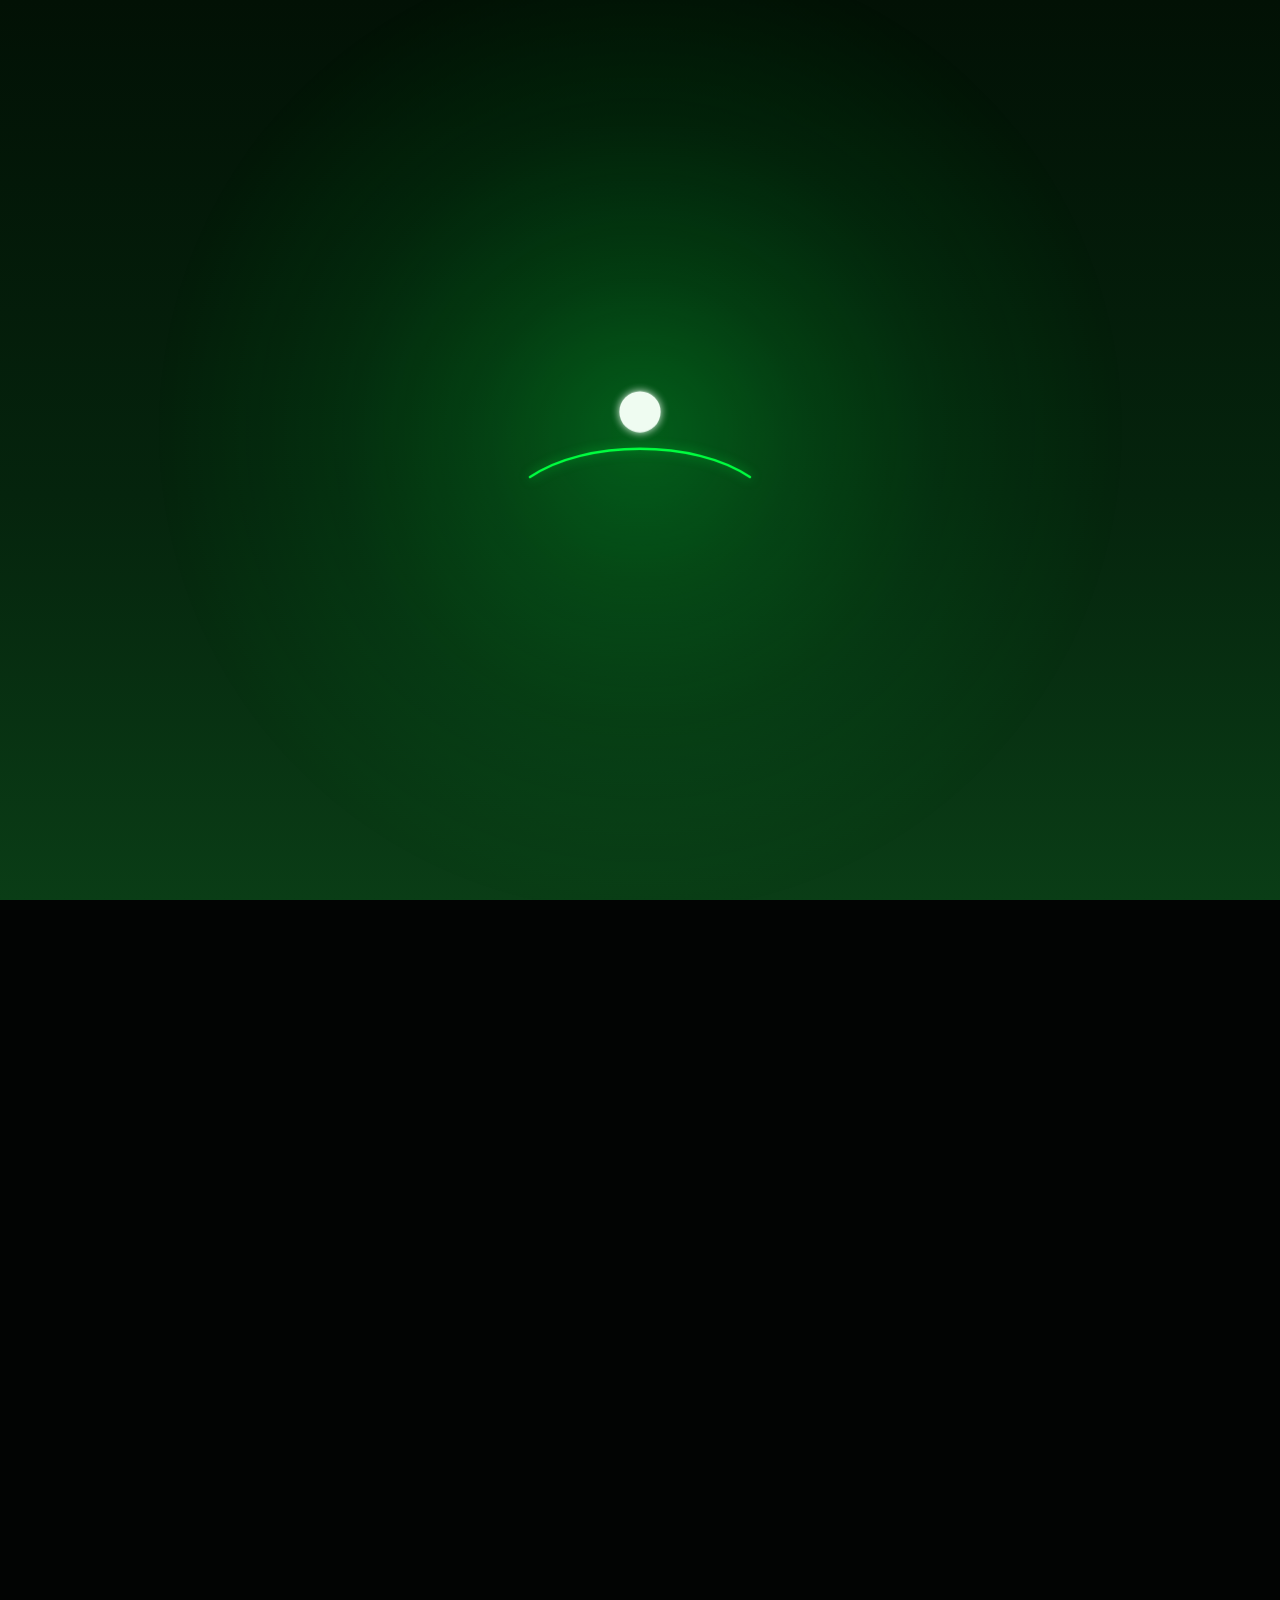
<file: index.html>
<!DOCTYPE html>
<html lang="es">
<head>
  <meta charset="UTF-8" />
  <meta name="viewport" content="width=device-width, initial-scale=1.0" />
  <title>Mi Web Personal</title>
  <link rel="stylesheet" href="styles.css" />
</head>
<body>


<div id="loader" class="loader">
  <svg class="scene" viewBox="0 0 320 220" aria-hidden="true">
    <defs>
      <!-- Difuminado del sol -->
      <filter id="sun-blur" x="-100%" y="-100%" width="300%" height="300%">
        <feGaussianBlur stdDeviation="6" result="blur" />
        <feMerge>
          <feMergeNode in="blur" />
          <feMergeNode in="SourceGraphic" />
        </feMerge>
      </filter>

      <!-- Solo deja visible el sol por ENCIMA del monte -->
      <clipPath id="sun-visible-area">
        <path d="M0,0 H320 V150 C240,95 80,95 0,150 Z" />
      </clipPath>
    </defs>

    <!-- Sol -->
    <g clip-path="url(#sun-visible-area)">
      <circle class="sun" cx="160" cy="205" r="30" />
    </g>

    <!-- Monte -->
    <path class="mountain" d="M0,150 C80,95 240,95 320,150" />
  </svg>
</div>


  <canvas id="matrixCanvas" class="matrix-canvas" aria-hidden="true"></canvas>

  <!-- Página principal -->
  <main id="content" class="content hidden">
    <header class="hero">
      <nav class="navbar">
        <a href="#" class="logo">Martí Otal</a>
        <div class="nav-links">
          <a href="#sobre-mi">Sobre mí</a>
          <a href="#proyectos">Proyectos</a>
          <a href="#contacto">Contacto</a>
        </div>
      </nav>

      <section class="hero-content">
        <p class="eyebrow">Hola, soy</p>
        <h1>Martí Otal López</h1>
        <p class="subtitle">
          Hola
        </p>
        <div class="buttons">
          <a href="#proyectos" class="btn primary">Ver proyectos</a>
          <a href="#contacto" class="btn secondary">Contactarme</a>
        </div>
      </section>
    </header>

    <section id="sobre-mi" class="section">
      <div class="section-title">
        <p>01</p>
        <h2>Sobre mí</h2>
      </div>
      <p class="section-text">
        Un día me aburría e hice esto :).
      </p>
    </section>

    <section id="proyectos" class="section">
      <div class="section-title">
        <p>02</p>
        <h2>Proyectos</h2>
      </div>

      <div class="cards">
        <article class="card">
          <span>Proyecto 1</span>
          <h3>Portfolio creativo</h3>
          <p>Una web visual para mostrar trabajos, ideas y experiencias.</p>
        </article>

        <article class="card">
          <span>Proyecto 2</span>
          <h3>App personal</h3>
          <p>Una pequeña aplicación hecha para resolver un problema cotidiano.</p>
        </article>

        <article class="card">
          <span>Proyecto 3</span>
          <h3>Diseño experimental</h3>
          <p>Una prueba de animaciones, colores y estilos modernos.</p>
        </article>
      </div>
    </section>

    <section id="contacto" class="section contact-section">
      <div class="section-title">
        <p>03</p>
        <h2>Contacto</h2>
      </div>
      <p class="section-text">
        Puedes escribirme para colaborar, hablar de proyectos o simplemente saludar.
      </p>

      <div class="contact-box">
        <a href="mailto:tuemail@ejemplo.com">tuemail@ejemplo.com</a>
        <a href="https://www.linkedin.com/" target="_blank" rel="noopener">LinkedIn</a>
        <a href="https://github.com/" target="_blank" rel="noopener">GitHub</a>
      </div>
    </section>
  </main>

  <script src="script.js"></script>
</body>
</html>
</file>
<file: styles.css>
@import url('https://fonts.googleapis.com/css2?family=Share+Tech+Mono&family=JetBrains+Mono:wght@400;600;700;800&display=swap');

* {
  box-sizing: border-box;
  margin: 0;
  padding: 0;
}

:root {
  --bg: #020403;
  --text: #d8ffe0;
  --muted: #7cff9b;
  --accent: #00ff41;
  --accent-2: #00b82e;
  --card: rgba(0, 255, 65, 0.07);
  --border: rgba(0, 255, 65, 0.28);
}

html {
  scroll-behavior: smooth;
}

body {
  font-family: "JetBrains Mono", "Share Tech Mono", monospace;
  background: var(--bg);
  color: var(--text);
  min-height: 100vh;
}

/* ----------------------------- */
/* ANIMACIÓN DE CARGA CENTRADA */
/* ----------------------------- */

/* Pantalla completa */
.loader {
  position: fixed;
  inset: 0;
  display: grid;
  place-items: center;
  overflow: hidden;
  z-index: 9999;
  transition: opacity 0.8s ease, visibility 0.8s ease;

  background:
    linear-gradient(to bottom, #000000 0%, #010701 55%, #021105 100%);}

.loader.hide {
  opacity: 0;
  visibility: hidden;
  pointer-events: none;
}

/* Capa de cielo más claro */
.loader::before {
  content: "";
  position: absolute;
  inset: 0;
  background:
        linear-gradient(to bottom, #021105 0%, #05240d 55%, #0a3d16 100%);
  opacity: 0;
  animation: skyLight 5s linear forwards;
  pointer-events: none;
}

/* Halo de luz del sol */
.loader::after {
  content: "";
  position: absolute;
  inset: 0;
  background:
    radial-gradient(
      circle at 50% 48%,
      rgba(0,255,65,0.28) 0%,
      rgba(0,255,65,0.14) 18%,
      rgba(0,255,65,0.06) 34%,
      rgba(0,255,65,0.00) 55%
    );
  opacity: 0;
  transform: scale(0.85);
  animation: sunGlow 5s linear forwards;
  pointer-events: none;
}

/* El SVG debe quedar por encima del brillo */
.scene {
  position: relative;
  z-index: 2;
  width: 220px;
  height: auto;
  display: block;
  overflow: visible;
}

.sun {
  fill: #f4fff6;
  filter: url(#sun-blur);
  opacity: 0.98;
  animation: riseSun 5s ease-in-out forwards;
}

.mountain {
  fill: none;
  stroke: #00ff41; /* o #ffffff si lo quieres blanco */
  stroke-width: 3.5;
  stroke-linecap: round;
  stroke-linejoin: round;
  filter: drop-shadow(0 0 8px rgba(0,255,65,0.55));

  stroke-dasharray: 340;
  stroke-dashoffset: 340;
  animation: drawMountain 1.6s ease forwards;
}

@keyframes drawMountain {
  to {
    stroke-dashoffset: 0;
  }
}


/* Animación del sol */
@keyframes riseSun {
  0% {
    transform: translateY(0);
  }

  100% {
    transform: translateY(-150px);
  }
}

@keyframes skyLight {
  0%,
  46% {
    opacity: 0;
  }

  100% {
    opacity: 1;
  }
}

@keyframes sunGlow {
  0%,
  46% {
    opacity: 0;
    transform: scale(0.85);
  }

  100% {
    opacity: 1;
    transform: scale(1.12);
  }
}


/* ---------------------- */
/* CONTENIDO PRINCIPAL */
/* ---------------------- */

.hidden {
  opacity: 0;
  transform: translateY(20px);
}

.content {
  transition: opacity 1.1s ease, transform 1.1s ease;
}

.content.show {
  opacity: 1;
  transform: translateY(0);
}

.hero {
  min-height: 100vh;
  padding: 28px clamp(22px, 5vw, 80px);
  background:
    radial-gradient(circle at top right, rgba(0, 255, 65, 0.16), transparent 32%),
    radial-gradient(circle at bottom left, rgba(0, 120, 35, 0.24), transparent 38%),
    linear-gradient(135deg, #010201, #031007 55%, #061a0c);
}

.navbar {
  display: flex;
  align-items: center;
  justify-content: space-between;
  gap: 24px;
}

.logo,
h1,
.section-title h2 {
  font-family: "Share Tech Mono", "JetBrains Mono", monospace;
  text-shadow:
    0 0 8px rgba(0, 255, 65, 0.45),
    0 0 18px rgba(0, 255, 65, 0.22);
}

.logo {
  color: var(--accent);
  letter-spacing: 0.04em;
}

h1 {
  color: #eaffef;
}

.eyebrow,
.section-title p,
.card span {
  color: var(--accent);
}

.nav-links {
  display: flex;
  gap: 22px;
}

.nav-links a {
  color: var(--muted);
  text-decoration: none;
  font-size: 0.95rem;
  transition: color 0.2s ease;
}

.nav-links a:hover {
  color: var(--accent);
}

.hero-content {
  max-width: 850px;
  padding-top: clamp(120px, 22vh, 210px);
}

.eyebrow {
  color: var(--accent);
  font-weight: 700;
  margin-bottom: 14px;
  letter-spacing: 0.12em;
  text-transform: uppercase;
}

h1 {
  font-size: clamp(3rem, 9vw, 7.5rem);
  line-height: 0.92;
  letter-spacing: -0.08em;
  margin-bottom: 26px;
}

.subtitle {
  max-width: 660px;
  color: var(--muted);
  font-size: clamp(1.1rem, 2vw, 1.45rem);
  line-height: 1.7;
}

.buttons {
  display: flex;
  gap: 14px;
  flex-wrap: wrap;
  margin-top: 34px;
}

.btn {
  display: inline-flex;
  align-items: center;
  justify-content: center;
  min-height: 48px;
  padding: 0 22px;
  border-radius: 999px;
  text-decoration: none;
  font-weight: 700;
  transition: transform 0.2s ease, background 0.2s ease, border 0.2s ease;
}

.btn:hover {
  transform: translateY(-3px);
}

.primary {
  color: #001f08;
  background: linear-gradient(135deg, #00ff41, #b6ffcb);
  box-shadow:
    0 0 12px rgba(0, 255, 65, 0.35),
    0 0 28px rgba(0, 255, 65, 0.18);
}

.secondary {
  color: var(--accent);
  border: 1px solid var(--border);
  background: rgba(0, 255, 65, 0.045);
}

.secondary:hover {
  background: rgba(0, 255, 65, 0.1);
}

.section {
  padding: 95px clamp(22px, 5vw, 80px);
  max-width: 1180px;
  margin: auto;
}

.section-title {
  display: flex;
  align-items: center;
  gap: 16px;
  margin-bottom: 26px;
}

.section-title p {
  color: var(--accent);
  font-weight: 800;
}

.section-title h2 {
  font-size: clamp(2rem, 4vw, 3.6rem);
  letter-spacing: -0.05em;
}

.section-text {
  max-width: 760px;
  color: var(--muted);
  line-height: 1.85;
  font-size: 1.08rem;
}

.cards {
  display: grid;
  grid-template-columns: repeat(3, minmax(0, 1fr));
  gap: 18px;
  margin-top: 34px;
}

.card {
  min-height: 240px;
  padding: 26px;
  border: 1px solid var(--border);
  border-radius: 18px;
  background:
    linear-gradient(180deg, rgba(0, 255, 65, 0.08), rgba(0, 255, 65, 0.025));
  backdrop-filter: blur(16px);
  box-shadow:
    inset 0 0 22px rgba(0, 255, 65, 0.035),
    0 0 24px rgba(0, 255, 65, 0.06);
  transition: transform 0.25s ease, border-color 0.25s ease, box-shadow 0.25s ease;
}

.card:hover {
  transform: translateY(-8px);
  border-color: rgba(0, 255, 65, 0.75);
  box-shadow:
    inset 0 0 26px rgba(0, 255, 65, 0.08),
    0 0 34px rgba(0, 255, 65, 0.18);
}

.card span {
  color: var(--accent);
  font-size: 0.85rem;
  font-weight: 800;
  text-transform: uppercase;
  letter-spacing: 0.1em;
}

.card h3 {
  margin: 24px 0 12px;
  font-size: 1.45rem;
}

.card p {
  color: var(--muted);
  line-height: 1.7;
}

.contact-section {
  padding-bottom: 130px;
}

.contact-box {
  display: flex;
  gap: 12px;
  flex-wrap: wrap;
  margin-top: 28px;
}

.contact-box a {
  color: var(--text);
  text-decoration: none;
  padding: 14px 18px;
  border-radius: 16px;
  background: rgba(255, 255, 255, 0.08);
  border: 1px solid var(--border);
}

.contact-box a:hover {
  border-color: rgba(255, 180, 92, 0.55);
}

@media (max-width: 780px) {
  .navbar {
    align-items: flex-start;
    flex-direction: column;
  }

  .nav-links {
    flex-wrap: wrap;
  }

  .cards {
    grid-template-columns: 1fr;
  }

  .loader-content {
    width: 92vw;
  }

  .intro-scene {
    height: 310px;
    border-radius: 24px;
  }

  .mount-stroke {
    stroke-width: 7;
  }
}

/* ----------------------------- */
/* FONDO MATRIX RAIN             */
/* ----------------------------- */

body {
  overflow-x: hidden;
}

.matrix-canvas {
  position: fixed;
  inset: 0;
  width: 100%;
  height: 100%;
  z-index: 0;
  pointer-events: none;
  opacity: 0.34;
}

/* El contenido queda encima del canvas */
.content,
.section,
.hero {
  position: relative;
  z-index: 1;
}

/* El loader sigue tapando todo al principio */
.loader {
  z-index: 9999;
}

/* Fondo semi-transparente para que se vea la lluvia Matrix detrás */
.hero {
  background:
    radial-gradient(circle at top right, rgba(0, 255, 65, 0.16), transparent 32%),
    radial-gradient(circle at bottom left, rgba(0, 120, 35, 0.24), transparent 38%),
    linear-gradient(135deg, rgba(1, 2, 1, 0.76), rgba(3, 16, 7, 0.68) 55%, rgba(6, 26, 12, 0.76));
}

@media (prefers-reduced-motion: reduce) {
  .matrix-canvas {
    display: none;
  }
}
</file>
